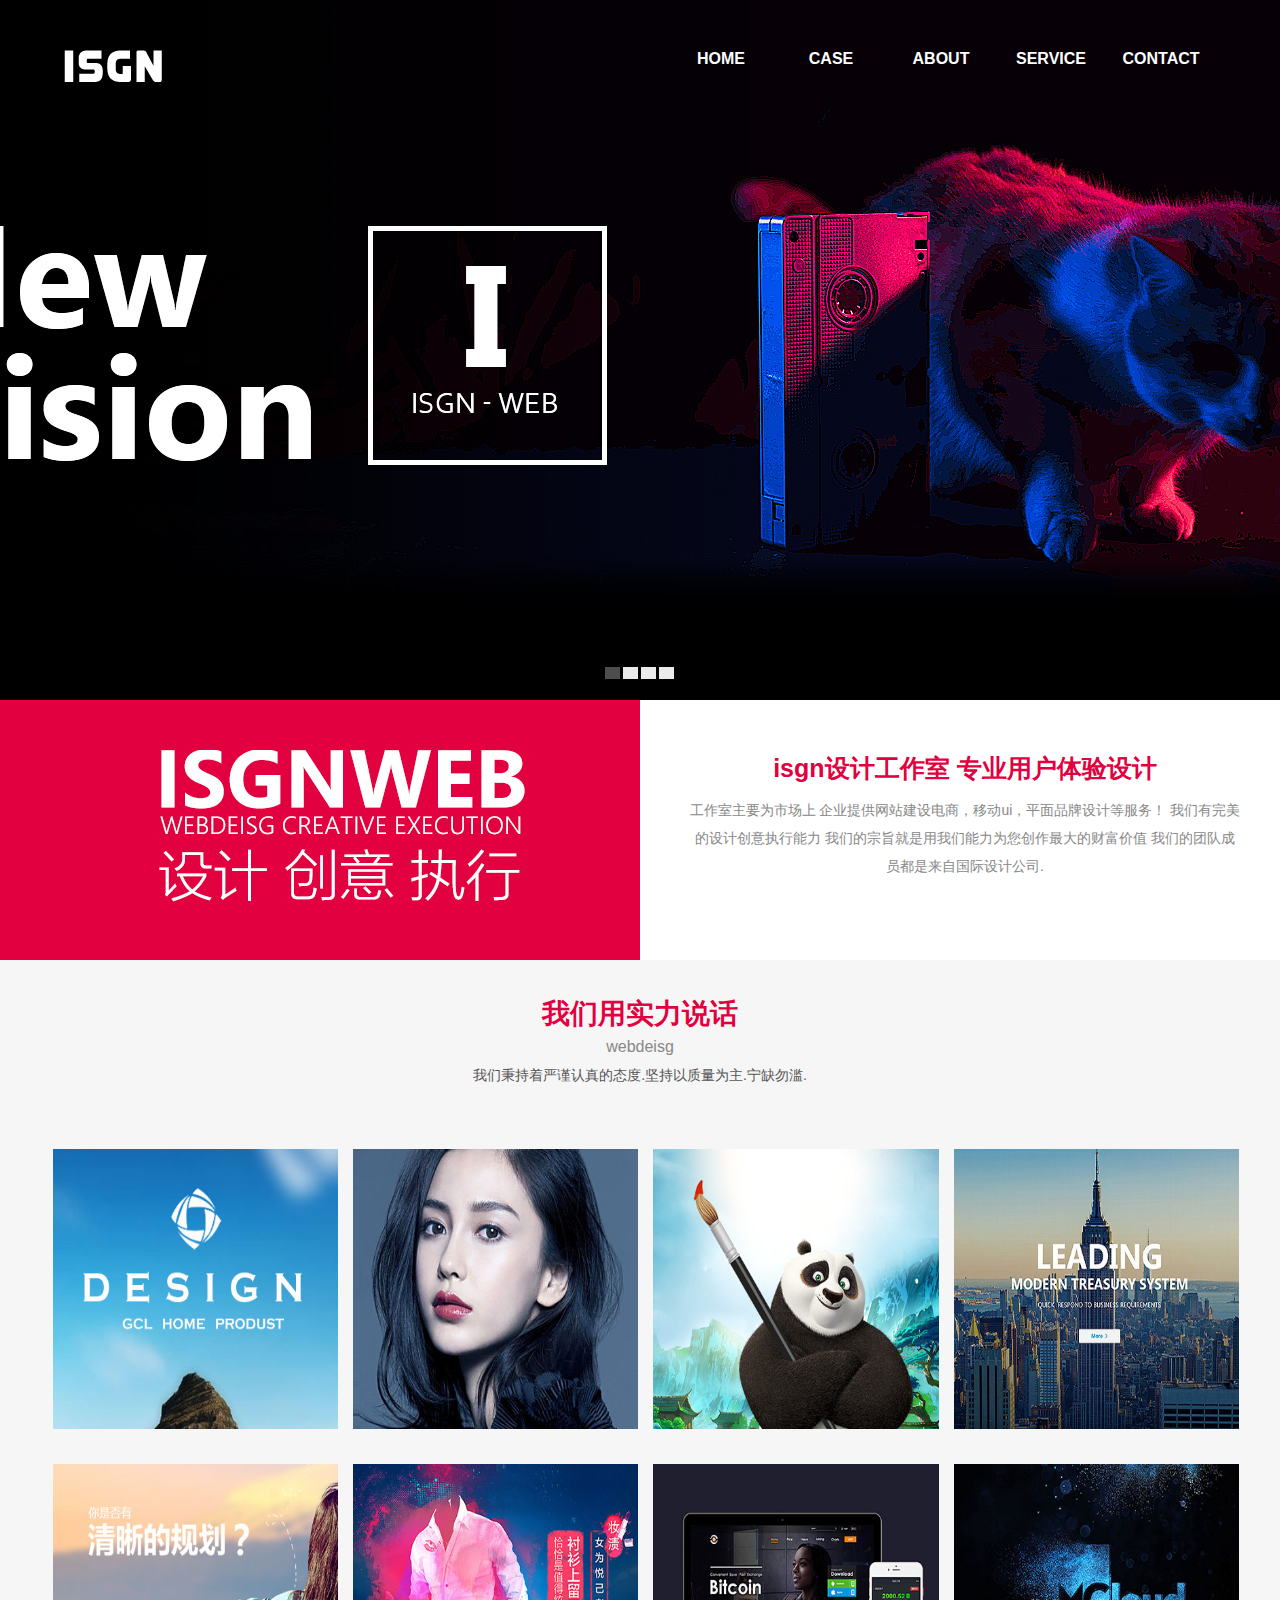
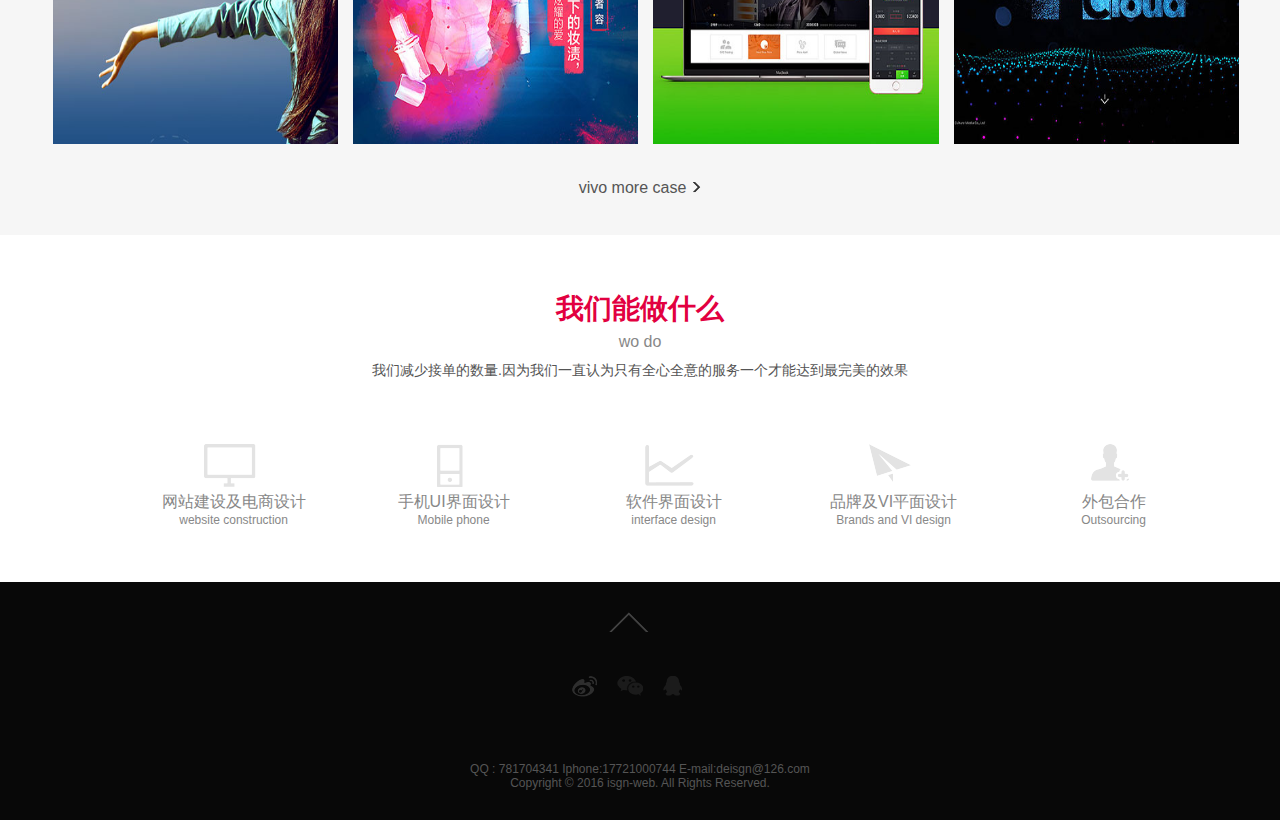
<file: index.html>
<!doctype html>
<html lang="en">
<head>
    <meta charset="UTF-8">
    <meta name="viewport"
          content="width=device-width, user-scalable=no, initial-scale=1.0, maximum-scale=1.0, minimum-scale=1.0">
    <meta http-equiv="X-UA-Compatible" content="ie=edge">
    <link rel="stylesheet" href="css/index.css">
    <title>ISGN</title>
</head>
<body>
<header>
    <div class="banner">
        <ul class="slides">
            <li style="background: url(img/banner-1.jpg) center no-repeat;" class="active"></li>
            <li style="background: url(img/banner-2.jpg) center no-repeat;"></li>
            <li style="background: url(img/banner-3.jpg) center no-repeat;"></li>
            <li style="background: url(img/banner-4.jpg) center no-repeat;"></li>
        </ul>
        <ul class="dian">
            <li class="active"></li>
            <li></li>
            <li></li>
            <li></li>
        </ul>
    </div>
</header>
<div class="top">
    <h1>
        <img src="img/logo.png" alt="">
    </h1>
    <ul>
        <li><a href="index.html">HOME</a></li>
        <li><a href="case.html">CASE</a></li>
        <li><a href="about-us.html">ABOUT</a></li>
        <li><a href="service.html">SERVICE</a></li>
        <li><a href="contant-us.html">CONTACT</a></li>
    </ul>
</div>
<div class="middle">
    <div class="left-color"></div>
    <div class="content">
        <div class="conten-left">
            <img src="img/index-title.jpg" alt="">
        </div>
        <div class="conten-right">
            <h3>isgn设计工作室 专业用户体验设计</h3>
            <span>工作室主要为市场上 企业提供网站建设电商，移动ui，平面品牌设计等服务！ 我们有完美的设计创意执行能力
我们的宗旨就是用我们能力为您创作最大的财富价值 我们的团队成员都是来自国际设计公司.</span>
        </div>
    </div>
</div>
<div class="zhanshi">
    <div class="case">
        <div class="title">
            <h3>我们用实力说话</h3>
            <span>webdeisg</span>
            <p>我们秉持着严谨认真的态度.坚持以质量为主.宁缺勿滥.</p>
        </div>
        <div class="box">
            <ul>

                <li class="item"><a href=""><img src="img/协鑫封面.jpg">
                    <div class="hot_info"><h2>WEB 20134-03-12</h2><span>协鑫</span><p></p></div> </a></li>

                <li class="item"><a href=""><img src="img/guangying1.jpg">
                    <div class="hot_info"><h2>WEB2013-08-12</h2><span>光影时尚摄影</span><p></p></div> </a></li>


                <li class="item"><a href=""><img src="img/KONGFU1封面.jpg">
                    <div class="hot_info"><h2>WEB 20134-03-12</h2><span>kongfu</span><p></p></div> </a></li>

                <li class="item"><a href=""><img src="img/Gui封面.jpg">
                    <div class="hot_info"><h2>WEB 20134-03-12</h2><span>GUAVA</span><p></p></div> </a></li>


                <li class="item"><a href=""><img src="img/职商封面.jpg">
                    <div class="hot_info"><h2>WEB 20134-03-12</h2><span>职商</span><p></p></div> </a></li>

                <li class="item"><a href=""><img src="img/西门子封面.jpg">
                    <div class="hot_info"><h2>WEB 20134-03-12</h2><span>西门子</span><p></p></div> </a></li>

                <li class="item"><a href=""><img src="img/封面.jpg">
                    <div class="hot_info"><h2>WEB 20134-03-12</h2><span>bitch</span><p></p></div> </a></li>

                <li class="item"><a href=""><img src="img/guang封面.jpg">
                    <div class="hot_info"><h2>WEB 20134-03-12</h2><span>光合</span><p></p></div> </a></li>

            </ul>
        </div>
        <div class="more">
            <a href="">vivo more case</a>
        </div>
    </div>
</div>
<div class="bottom">
    <div class="title">
        <h3>我们能做什么</h3>
        <span>wo do</span>
        <p>我们减少接单的数量.因为我们一直认为只有全心全意的服务一个才能达到最完美的效果</p>
    </div>
    <ul>
        <li class="y1"><span><a href="#" class="ds"></a></span>
            <h3>网站建设及电商设计</h3>
            <p>website construction</p> </li>
        <li class="y2"><span><a href="#" class="sj"></a></span>
            <h3>手机UI界面设计</h3>
            <p>Mobile phone </p> </li>
        <li class="y3"><span><a href="#" class="rj"></a></span>
            <h3>软件界面设计</h3>
            <p>interface design</p> </li>
        <li class="y4"><span><a href="#" class="pinpai"></a></span>
            <h3>品牌及VI平面设计</h3>
            <p>Brands and VI design</p> </li>
        <li class="y5"><span><a href="#" class="wb"></a></span>
            <h3>外包合作</h3>
            <p>Outsourcing </p> </li>
    </ul>
</div>
<footer>
    <div class="footer-1200"><span><a href="#" class="footer-jt"></a></span>
        <div class="footer-link">
            <ul>
                <li><a href="" class="wb"></a></li>
                <li><a href="" class="wx"></a></li>
                <li><a href="" class="qq"></a></li>
            </ul>
        </div>
        <p>QQ : 781704341    Iphone:17721000744    E-mail:deisgn@126.com</p>
        <p>Copyright © 2016 isgn-web. All Rights Reserved.</p>
    </div>
</footer>
</body>
<script src="js/index.js"></script>
<script src="js/jquery-3.2.1.min.js"></script>
<script>
    var n=0,lastX=0,lastY=0;
    $(".item").mousemove(function (e) {

        n++;
        var newX=e.offsetX,newY=e.offsetY;
        var dir=Math.abs(newX-lastX)>Math.abs(newY-lastY)?"hon":"ver";

        if(dir==="hon"){
            if(newX>lastX) {
                $(this).data("dir","right");
            }else{
                $(this).data("dir","left");
            }
        } else{
            if(newY>lastY){
                $(this).data("dir","bottom");
            }else{
                $(this).data("dir","top");
            }
        }
        if(n===2){
            if(!$(this).data("isShow")){
                $(this).data("isShow",true);
                var hot_info=$(this).find(".hot_info");
                if(dir==="hon"){
                    if(newX>lastX){
                        hot_info.css({left:-342,top:0})
                    }else{
                        hot_info.css({left:342,top:0})
                    }
                }else {
                    if(newY>lastY){
                        hot_info.css({left:0,top:-280})
                    }else{
                        hot_info.css({left:0,top:280})
                    }
                }
                hot_info.animate({left:0,top:0},500);
            }}
        lastX=newX;
        lastY=newY;
    });
    $(".item").mouseleave(function () {
        $(this).find(".hot_info").finish();
        n=0;
        $(this).data("isShow",false);
        var dir=$(this).data("dir");
        var hot_info=$(this).find(".hot_info").css({left:0,top:0});
        if(dir==="left"){
            hot_info.animate({left:-342,top:0},500)
        }else if(dir==="right"){
            hot_info.animate({left:342,top:0},500)
        }else if(dir==="top") {
            hot_info.animate({left: 0, top:-280}, 500)
        }else if(dir==="bottom") {
            hot_info.animate({left: 0, top:280}, 500)
        }
    })
</script>
</html>
</file>
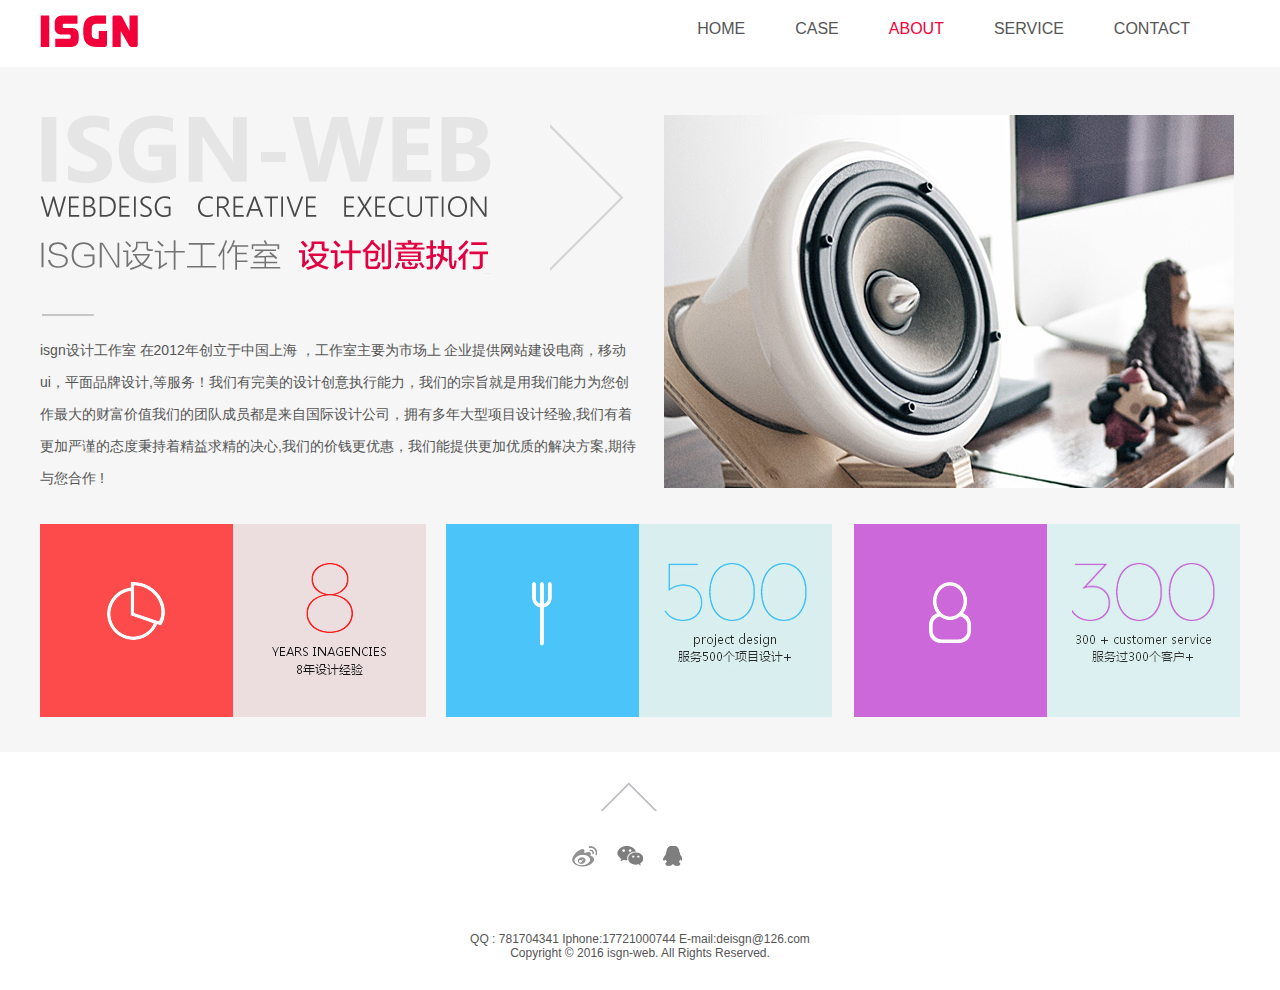
<file: about-us.html>
<!doctype html>
<html lang="en">
<head>
    <meta charset="UTF-8">
    <meta name="viewport"
          content="width=device-width, user-scalable=no, initial-scale=1.0, maximum-scale=1.0, minimum-scale=1.0">
    <meta http-equiv="X-UA-Compatible" content="ie=edge">
    <link rel="stylesheet" href="css/about-us.css">
    <title>about</title>
</head>
<body>
<header>
    <div class="header">
        <h2>
            <img src="img/isgn-logo.png" alt="">
        </h2>
        <ul>
            <li><a href="index.html">HOME</a></li>
            <li><a href="case.html">CASE</a></li>
            <li><a href="about-us.html" class="red">ABOUT</a></li>
            <li><a href="service.html">SERVICE</a></li>
            <li><a href="contant-us.html">CONTACT</a></li>
        </ul>
    </div>
</header>
<section>
    <div class="content">
        <div class="content-left">
            <h3><img src="img/about-title.png" width="584" height="201" /></h3>
            <span>isgn设计工作室  在2012年创立于中国上海 ，工作室主要为市场上 企业提供网站建设电商，移动ui，平面品牌设计,等服务！我们有完美的设计创意执行能力，我们的宗旨就是用我们能力为您创作最大的财富价值我们的团队成员都是来自国际设计公司，拥有多年大型项目设计经验,我们有着更加严谨的态度秉持着精益求精的决心,我们的价钱更优惠，我们能提供更加优质的解决方案,期待与您合作 !</span>
        </div>
        <div class="content-right">
            <img src="img/about-pic.jpg" alt="">
        </div>
        <div class="clear"></div>
        <div class="list">
            <div class="box box1">
                <ul>
                    <li class="left">
                        <a href="" style="margin-top: -193px">
                            <img src="img/about-p1.jpg" width="193" height="386" />
                        </a>
                    </li>
                    <li class="right">
                        <a href="" style="margin-top: -193px">
                            <img src="img/about-p2.jpg" width="193" height="386" />
                        </a>
                    </li>
                </ul>
            </div>
            <div class="box box2">
                <ul>
                    <li class="left">
                        <a href="" style="margin-top: -193px">
                            <img src="img/about-p3.jpg" width="193" height="386" />
                        </a>
                    </li>
                    <li class="right">
                        <a href="" style="margin-top: -193px">
                            <img src="img/about-p4.jpg" width="193" height="386" />
                        </a>
                    </li>
                </ul>
            </div>
            <div class="box box3">
                <ul>
                    <li class="left">
                        <a href="" style="margin-top: -193px">
                            <img src="img/about-p5.jpg" width="193" height="386" />
                        </a>
                    </li>
                    <li class="right">
                        <a href="" style="margin-top: -193px">
                            <img src="img/about-p6.jpg" width="193" height="386" />
                        </a>
                    </li>
                </ul>
            </div>
        </div>
    </div>
</section>
<footer>
    <div class="footer-1200"><span><a href="#" class="footer-jt"></a></span>
        <div class="footer-link">
            <ul>
                <li><a href="" class="wb"></a></li>
                <li><a href="" class="wx"></a></li>
                <li><a href="" class="qq"></a></li>
            </ul>
        </div>
        <p>QQ : 781704341    Iphone:17721000744    E-mail:deisgn@126.com</p>
        <p>Copyright © 2016 isgn-web. All Rights Reserved.</p>
    </div>
</footer>
</body>
<script src="js/case.js"></script>
</html>
</file>
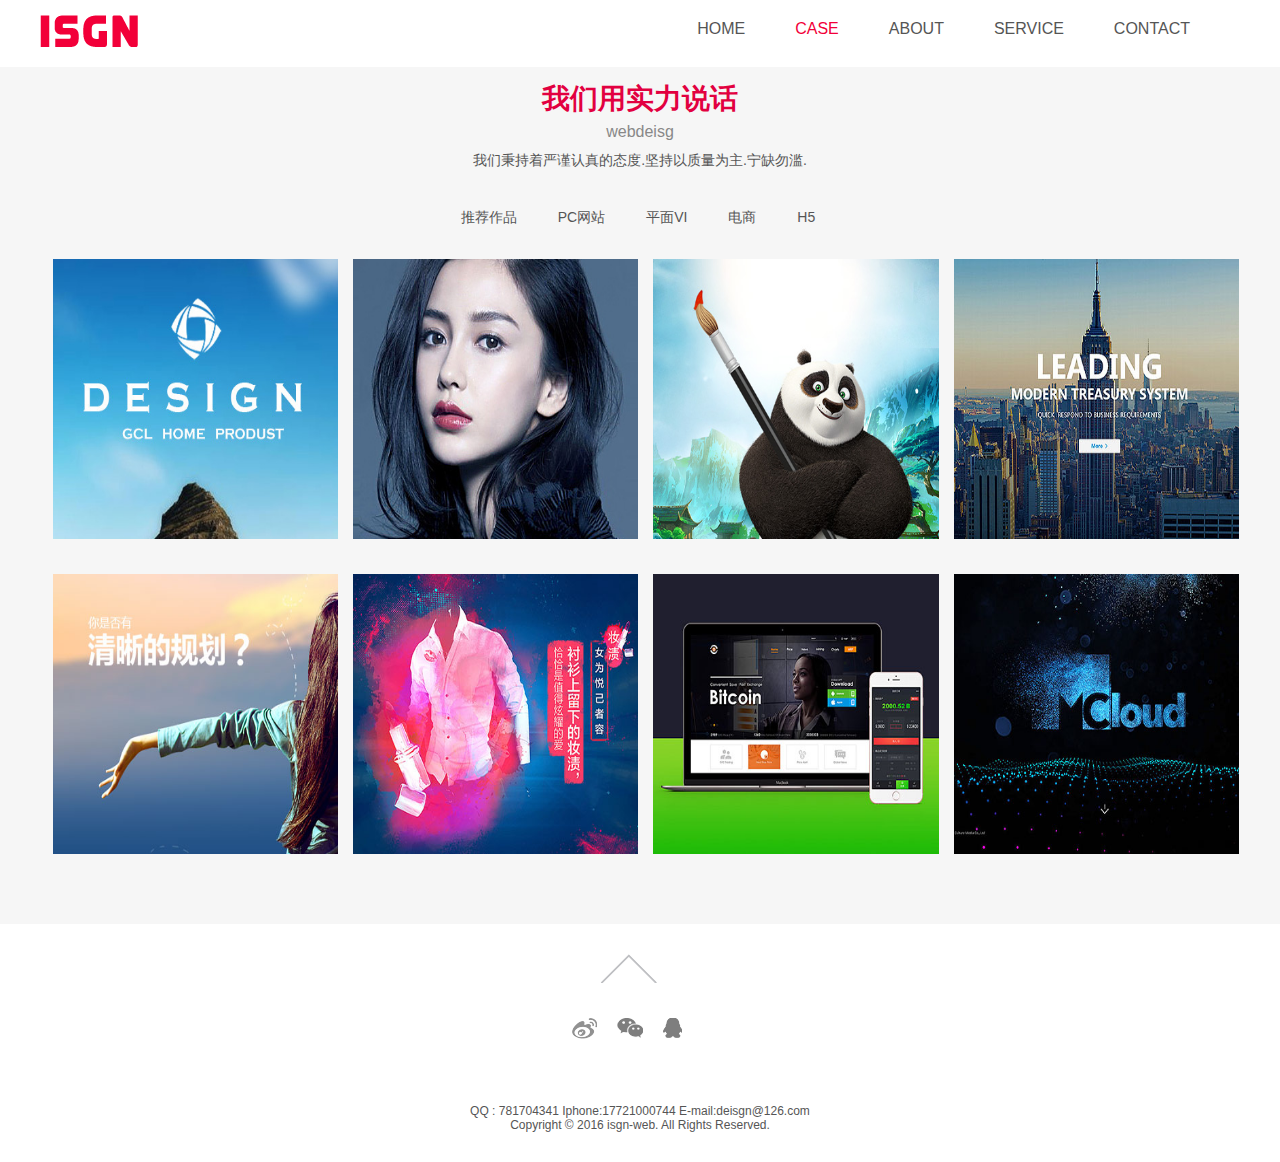
<file: case.html>
<!doctype html>
<html lang="en">
<head>
    <meta charset="UTF-8">
    <meta name="viewport"
          content="width=device-width, user-scalable=no, initial-scale=1.0, maximum-scale=1.0, minimum-scale=1.0">
    <meta http-equiv="X-UA-Compatible" content="ie=edge">
    <link rel="stylesheet" href="css/case.css">
    <title>case</title>
</head>
<body>
<header>
    <div class="header">
        <h2>
            <img src="img/isgn-logo.png" alt="">
        </h2>
        <ul>
            <li><a href="index.html">HOME</a></li>
            <li><a href="case.html" class="red">CASE</a></li>
            <li><a href="about-us.html">ABOUT</a></li>
            <li><a href="service.html">SERVICE</a></li>
            <li><a href="contant-us.html">CONTACT</a></li>
        </ul>
    </div>
</header>
<div class="zhanshi">
    <div class="case">
        <div class="title">
            <h3>我们用实力说话</h3>
            <span>webdeisg</span>
            <p>我们秉持着严谨认真的态度.坚持以质量为主.宁缺勿滥.</p>
        </div>
        <div class="list">
            <ul>
                <li><a href="">推荐作品</a></li>
                <li><a href="">PC网站</a></li>
                <li><a href="">平面VI</a></li>
                <li><a href="">电商</a></li>
                <li><a href="">H5</a></li>
            </ul>
        </div>
        <div class="box">
            <ul>

                <li><a href=""><img src="img/协鑫封面.jpg">
                    <div class="hot_info"><h2>WEB 20134-03-12</h2><span>协鑫</span><p></p></div> </a></li>

                <li><a href=""><img src="img/guangying1.jpg">
                    <div class="hot_info"><h2>WEB2013-08-12</h2><span>光影时尚摄影</span><p></p></div> </a></li>


                <li><a href=""><img src="img/KONGFU1封面.jpg">
                    <div class="hot_info"><h2>WEB 20134-03-12</h2><span>kongfu</span><p></p></div> </a></li>

                <li><a href=""><img src="img/Gui封面.jpg">
                    <div class="hot_info"><h2>WEB 20134-03-12</h2><span>GUAVA</span><p></p></div> </a></li>


                <li><a href=""><img src="img/职商封面.jpg">
                    <div class="hot_info"><h2>WEB 20134-03-12</h2><span>职商</span><p></p></div> </a></li>

                <li><a href=""><img src="img/西门子封面.jpg">
                    <div class="hot_info"><h2>WEB 20134-03-12</h2><span>西门子</span><p></p></div> </a></li>

                <li><a href=""><img src="img/封面.jpg">
                    <div class="hot_info"><h2>WEB 20134-03-12</h2><span>bitch</span><p></p></div> </a></li>

                <li><a href=""><img src="img/guang封面.jpg">
                    <div class="hot_info"><h2>WEB 20134-03-12</h2><span>光合</span><p></p></div> </a></li>

            </ul>
        </div>
    </div>
</div>
<footer>
    <div class="footer-1200"><span><a href="#" class="footer-jt"></a></span>
        <div class="footer-link">
            <ul>
                <li><a href="" class="wb"></a></li>
                <li><a href="" class="wx"></a></li>
                <li><a href="" class="qq"></a></li>
            </ul>
        </div>
        <p>QQ : 781704341    Iphone:17721000744    E-mail:deisgn@126.com</p>
        <p>Copyright © 2016 isgn-web. All Rights Reserved.</p>
    </div>
</footer>
</body>
<script src="js/case.js"></script>
</html>
</file>
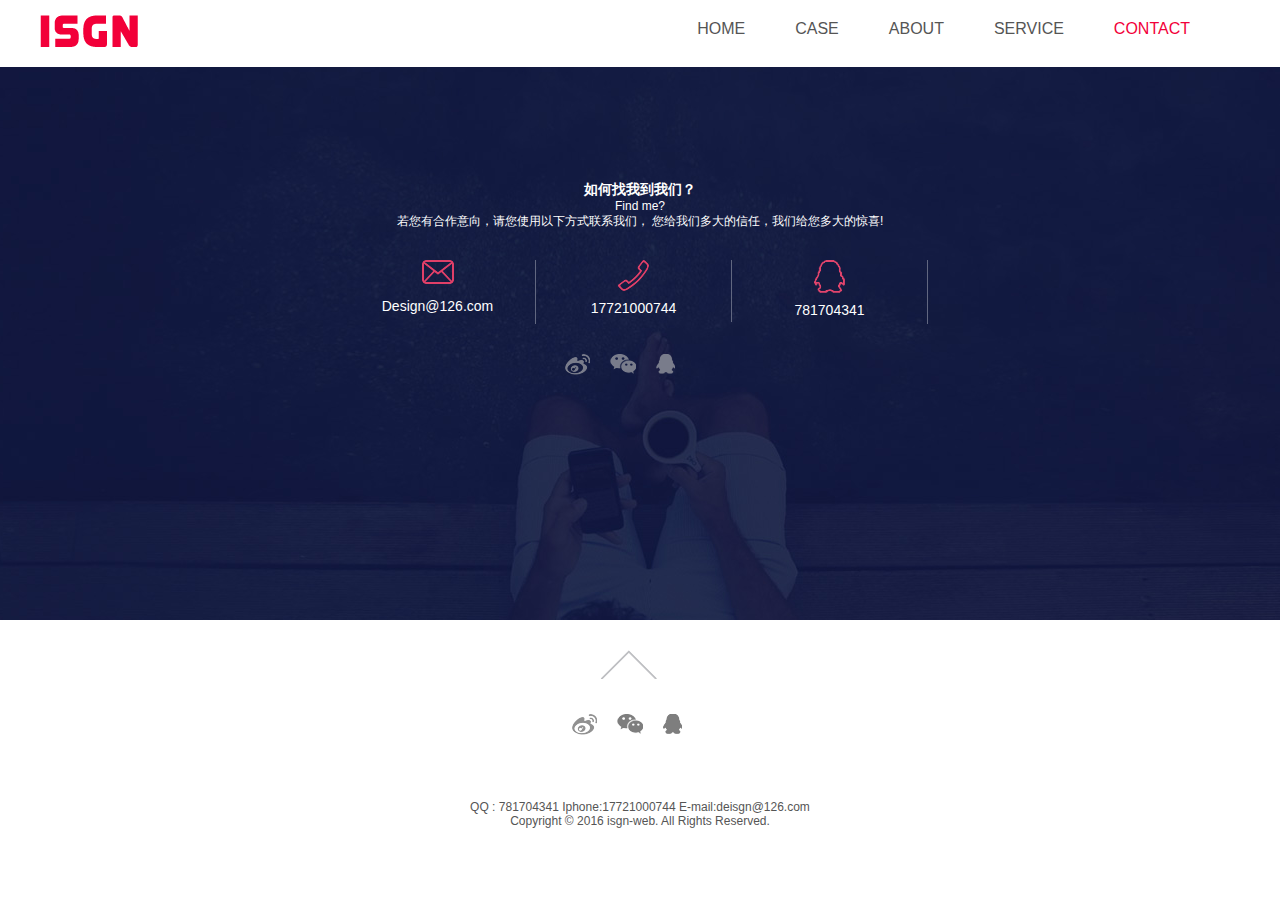
<file: contant-us.html>
<!doctype html>
<html lang="en">
<head>
    <meta charset="UTF-8">
    <meta name="viewport"
          content="width=device-width, user-scalable=no, initial-scale=1.0, maximum-scale=1.0, minimum-scale=1.0">
    <meta http-equiv="X-UA-Compatible" content="ie=edge">
    <link rel="stylesheet" href="css/contant-us.css">
    <title>about</title>
</head>
<body>
<header>
    <div class="header">
        <h2>
            <img src="img/isgn-logo.png" alt="">
        </h2>
        <ul>
            <li><a href="index.html">HOME</a></li>
            <li><a href="case.html">CASE</a></li>
            <li><a href="about-us.html">ABOUT</a></li>
            <li><a href="service.html">SERVICE</a></li>
            <li><a href="contant-us.html" class="red">CONTACT</a></li>
        </ul>
    </div>
</header>
<div class="contant-us">
    <div class="contant-1200">
        <div class="contant-title"><h3>如何找我到我们？</h3>
            <span>Find me?</span>
            <p>若您有合作意向，请您使用以下方式联系我们， 您给我们多大的信任，我们给您多大的惊喜!</p></div>
        <div class="lianxi-list">
            <ul>
                <li class="c1"><span><img src="img/lianxi-email.png" /></span><p>Design@126.com</p></li>
                <li class="c2"><span><img src="img/lianxi-tel.png" /></span><p>17721000744</p></li>
                <li class="c3"><span><img src="img/lianxi-qq.png"  /></span><p>781704341</p></li>
            </ul></div>
        <div class="clear"></div>
        <div class="lianxi-link"><ul>
            <li><a href="#" class="wb"></a></li>
            <li><a href="#" class="wx"></a></li>
            <li><a href="#" class="qq"></a></li>
        </ul></div>
    </div>
</div>

<footer>
    <div class="footer-1200"><span><a href="#" class="footer-jt"></a></span>
        <div class="footer-link">
            <ul>
                <li><a href="" class="wb"></a></li>
                <li><a href="" class="wx"></a></li>
                <li><a href="" class="qq"></a></li>
            </ul>
        </div>
        <p>QQ : 781704341    Iphone:17721000744    E-mail:deisgn@126.com</p>
        <p>Copyright © 2016 isgn-web. All Rights Reserved.</p>
    </div>
</footer>
</body>
<script src="js/case.js"></script>
</html>
</file>
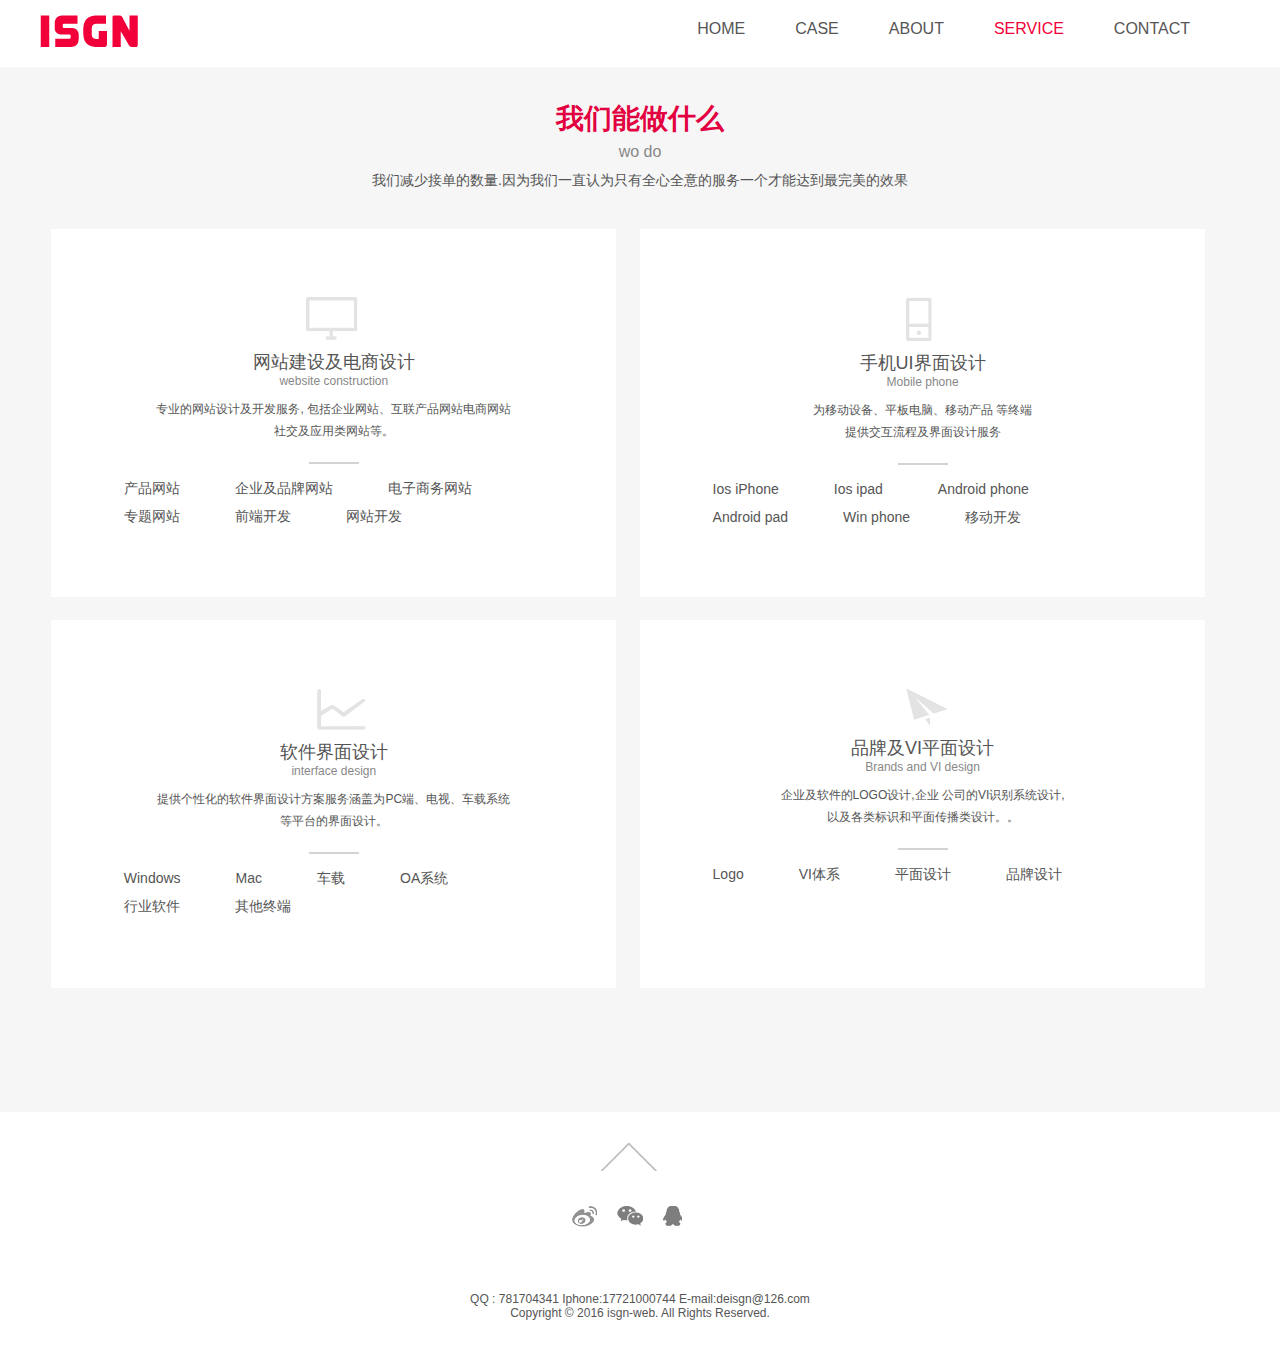
<file: service.html>
<!doctype html>
<html lang="en">
<head>
    <meta charset="UTF-8">
    <meta name="viewport"
          content="width=device-width, user-scalable=no, initial-scale=1.0, maximum-scale=1.0, minimum-scale=1.0">
    <meta http-equiv="X-UA-Compatible" content="ie=edge">
    <link rel="stylesheet" href="css/service.css">
    <title>about</title>
</head>
<body>
<header>
    <div class="header">
        <h2>
            <img src="img/isgn-logo.png" alt="">
        </h2>
        <ul>
            <li><a href="index.html">HOME</a></li>
            <li><a href="case.html">CASE</a></li>
            <li><a href="about-us.html">ABOUT</a></li>
            <li><a href="service.html" class="red">SERVICE</a></li>
            <li><a href="contant-us.html">CONTACT</a></li>
        </ul>
    </div>
</header>
<div class="bottom">
    <div class="title">
        <h3>我们能做什么</h3>
        <span>wo do</span>
        <p>我们减少接单的数量.因为我们一直认为只有全心全意的服务一个才能达到最完美的效果</p>
    </div>
    <div class="service-list">
        <ul>
            <li class="ds"><a href="#"><div class="icon ds-icon"></div>
                <h3>网站建设及电商设计</h3>
                <span>website construction</span>
                <div class="ds-txt">专业的网站设计及开发服务,   包括企业网站、互联产品网站电商网站<br />
                    社交及应用类网站等。</div>
                <p class="solid"></p>
                <div class="cp-list"><p>产品网站</p><p>企业及品牌网站</p><p>电子商务网站</p><br />
                    <p>专题网站</p><p>前端开发</p><p> 网站开发</p></div>
            </a></li>

            <li class="ul"><a href="#"><div class="icon ul-icon"></div>
                <h3>手机UI界面设计</h3>
                <span>Mobile phone </span>
                <div class="ds-txt">为移动设备、平板电脑、移动产品 等终端<br />
                    提供交互流程及界面设计服务</div>
                <p class="solid"></p>
                <div class="cp-list"><p>Ios iPhone</p><p>Ios ipad </p><p>Android phone</p><br />
                    <p>Android pad</p><p>Win phone</p><p>移动开发</p></div>
            </a></li>

            <li class="interface"><a href="#"><div class="icon interface-icon"></div>
                <h3>软件界面设计</h3>
                <span>interface design</span>
                <div class="ds-txt">提供个性化的软件界面设计方案服务涵盖为PC端、电视、车载系统<br />
                    等平台的界面设计。</div>
                <p class="solid"></p>
                <div class="cp-list"><p>Windows </p>
                    <p>Mac</p><p>车载</p><p>OA系统</p>
                    <br />
                    <p>行业软件</p><p>其他终端</p></div>
            </a></li>

            <li class="vi"><a href="#" class="vi-bg"><div class="icon vi-icon"></div>
                <h3>品牌及VI平面设计</h3>
                <span>Brands and VI design</span>
                <div class="ds-txt">企业及软件的LOGO设计,企业 公司的VI识别系统设计,<br />
                    以及各类标识和平面传播类设计。。</div>
                <p class="solid"></p>
                <div class="cp-list"><p>Logo</p>
                    <p> VI体系</p>
                    <p>平面设计</p>
                    <p>品牌设计</p></div>
            </a></li>
        </ul>
    </div>
</div>
<footer>
    <div class="footer-1200"><span><a href="#" class="footer-jt"></a></span>
        <div class="footer-link">
            <ul>
                <li><a href="" class="wb"></a></li>
                <li><a href="" class="wx"></a></li>
                <li><a href="" class="qq"></a></li>
            </ul>
        </div>
        <p>QQ : 781704341    Iphone:17721000744    E-mail:deisgn@126.com</p>
        <p>Copyright © 2016 isgn-web. All Rights Reserved.</p>
    </div>
</footer>
</body>
<script src="js/case.js"></script>
</html>
</file>
<file: css/index.css>
@import "base.css";
header{
    position: relative;
    overflow: hidden;
    height: 700px;
    z-index: 999;
    width: 100%;
}
header .banner{
    width: 100%;
    height: 700px;
    position: relative;
}
header .banner .slides{
    display: block;
    width: 100%;
    height: 700px;
    list-style: none;
    padding: 0;
    margin: 0;
    position: relative;
}
header .banner .slides li{
    width: 100%;
    height: 100%;
    list-style: none;
    padding: 0;
    margin: 0;
    position: absolute;
    z-index: 900;
    /*display: none;*/
    opacity: 0;
    transition: all 1s;
}
header .banner .slides li.active{
    /*display: block;*/
    opacity: 1;
}
header .banner .dian{
    display: block;
    list-style: none;
    position: absolute;
    left: 50%;
    top: 662px;
    z-index: 9900;
    padding: 5px 15px 5px 0;
    margin: 0;
    margin-left: -38px;
}
header .banner .dian li{
    display: block;
    list-style: none;
    width: 15px;
    height: 12px;
    float: left;
    margin-left: 3px;
    cursor: pointer;
    background: #ebebeb;
}
header .banner .dian li.active{
    background: #4d4d4d;
}
.top{
    position: absolute;
    z-index: 9999;
    width: 90%;
    top: 50px;
    left: 5%;
    right: 5%;
}
.top h1{
    float: left;
    font-size: 12px;
}
.top h1 img{
    border: 0;
    vertical-align: top;
}
.top ul{
    float: right;
}
.top ul li{
    float: left;
    width: 110px;
    text-align: center;
    font-size: 16px;
    font-weight: bold;
}
.top ul li a{
    color: #fff;
}
.middle{
    width: 100%;
    position: relative;
}
.middle .left-color{
    width: 50%;
    background: #e20040;
    padding: 130px 0;
}
.middle .content{
    width: 94%;
    position: absolute;
    z-index: 999;
    top: 50px;
    left: 3%;
    right: 3%;
}
.middle .content .conten-left{
    float: left;
    margin-left: 10%;
    display: inline;
    font-size: 12px;
}
.middle .content .conten-right{
    float: right;
    width: 46%;
    text-align: center;
}
.middle .content .conten-right h3{
    font-size: 25px;
    line-height: 36px;
    color: #e20040;
    text-align: center;
    padding-bottom: 10px;
}
.middle .content .conten-right span{
    line-height: 28px;
    font-size: 14px;
    color: #888;
}
.zhanshi{
    width: 100%;
    background: #f6f6f6;
    padding: 35px 0;
    height: auto;
    overflow: hidden;
}
.zhanshi .case .title{
    text-align: center;
    width: 100%;
    padding-bottom: 35px;
}
.zhanshi .case .title h3{
    font-size: 28px;
    color: #e20040;
}
.zhanshi .case .title span{
    font-size: 16px;
    color: #888;
    line-height: 28px;
}
.zhanshi .case .title p{
    line-height: 28px;
    font-size: 14px;
}
.zhanshi .case .box{
    width: 98%;
    height:630px;
    padding: 0 3%;
}
.zhanshi .case .box ul{
    list-style: none;
    position: relative;
    margin: 0 0 25px 0;
    padding: 0;
    margin-left: 15px;
    height:auto;
}
.zhanshi .case .box ul li{
    float: left;
    margin-bottom: 35px;
    display: inline;
    margin-right: 15px;
    width: 23%;
    height: 280px;
    position: relative;
    overflow: hidden;
}
.zhanshi .case .box ul li a{
    display: block;
    color: #fff;
    width:100%;
    height:100%;
}
.zhanshi .case .box ul li a img{
    display: block;
    position: relative;
    width: 100%;
    height:100%;
}
.zhanshi .case .box ul li a .hot_info{
    position: absolute;
    background: url(../img/case-bg.png);
    width: 100%;
    height: 100%;
    text-align: center;
    left: -100%;
    top: 0;
}
.zhanshi .case .box ul li a .hot_info h2{
    font-size: 20px;
    margin-top: 26%;
    font-weight: normal;
    text-align: center;
}
.zhanshi .case .box ul li a .hot_info span{
    font-weight: normal;
    font-size: 14px;
    text-align: center;
}
.zhanshi .case .box ul li a .hot_info p{
    background: url(../img/case-more.png) no-repeat;
    width: 41px;
    height: 41px;
    margin-left: 45%;
    margin-top: 5%;
}
.zhanshi .case .more{
    height:21px;
    text-align: center;
    font-size: 16px;
    padding-top: 0;
}
.zhanshi .case .more a{
    text-decoration: none;
    background: url(../img/case-jt.png) no-repeat right center;
    padding-right: 15px;
    color: #555;
}
.bottom{
    padding: 55px 0;
    height: auto;
    overflow: hidden;
}
.bottom .title{
    text-align: center;
    width: 100%;
    padding-bottom: 35px;
}
.bottom .title h3{
    font-size: 28px;
    color: #e20040;
}
.bottom .title span{
    font-size: 16px;
    color: #888;
    line-height: 28px;
}
.bottom .title p{
    line-height: 28px;
    font-size: 14px;
}
.bottom ul{
    width: 1200px;
    margin: 0 auto;
    padding-left: 12%;
    padding-top: 25px;
}
.bottom ul li{
    float: left;
    width: 160px;
    text-align: center;
    margin-right: 5%;
}
.bottom ul li h3{
    font-size: 16px;
    color: #888;
    padding-top: 5px;
    font-weight: normal;
}
.bottom ul li p{
    font-size: 12px;
    color: #888;
}
.bottom ul li span a{
    margin-left: 50px;
    width: 52px;
    height: 43px;
    text-align: center;
    display: block;
}
.bottom ul li span a.ds{
    background: url(../img/computer-01.png) no-repeat center top;
}
.bottom ul li span a.sj{
    background: url(../img/iphone-1.png) no-repeat center top;
}
.bottom ul li span a.rj{
    background: url(../img/index-icon1.png) no-repeat center top;
}
.bottom ul li span a.pinpai{
    background: url(../img/index-icon3.png) no-repeat center top;
}
.bottom ul li span a.wb{
    background: url(../img/index-icon5.png) no-repeat center top;
}
.bottom ul li span a.ds:hover{
    background: url(../img/computer-02.png) no-repeat center top;
}
.bottom ul li span a.sj:hover{
    background: url(../img/iphone-2.png) no-repeat center top;
}
.bottom ul li span a.rj:hover{
    background: url(../img/index-icon2.png) no-repeat center top;
}
.bottom ul li span a.pinpai:hover{
    background: url(../img/index-icon4.png) no-repeat center top;
}
.bottom ul li span a.wb:hover{
    background: url(../img/index-icon6.png) no-repeat center top;
}
footer{
    width: 100%;
    background: #080808;
    padding: 30px 0;
    height: auto;
    overflow: hidden;
}
footer .footer-1200{
    width: 600px;
    margin: 0 auto;
    text-align: center;
}
footer .footer-1200 .footer-jt{
    background: url(../img/bottom-jt.png) no-repeat center top;
    width: 57px;
    height: 29px;
    display: block;
    margin-left: 260px;
    text-align: center;
}
footer .footer-1200 .footer-link{
    margin: 35px 0 50px 220px;
    padding-bottom: 15px;
}
footer .footer-1200 .footer-link ul{
    width: auto;
    height: 21px;
    margin-left: 12px;
}
footer .footer-1200 .footer-link ul li{
    float: left;
    margin-right: 20px;
    display: inline;
    text-align: center;
}
footer .footer-1200 .footer-link ul li a.wb{
    background: url(../img/sina-icon1.png) no-repeat;
    width: 25px;
    height: 21px;
    display: block;
}
footer .footer-1200 .footer-link ul li a.wx{
    background: url(../img/weixin-icon1.png) no-repeat;
    width: 26px;
    height: 21px;
    display: block;
}
footer .footer-1200 .footer-link ul li a.qq{
    background: url(../img/qq-icon1.png) no-repeat;
    width: 25px;
    height: 21px;
    display: block;
}
footer .footer-1200 .footer-link ul li a.wb:hover{
    background: url(../img/sina-icon2.png) no-repeat;
}
footer .footer-1200 .footer-link ul li a.wx:hover{
    background: url(../img/weixin-icon2.png) no-repeat;
}
footer .footer-1200 .footer-link ul li a.qq:hover{
    background: url(../img/qq-icon2.png) no-repeat;
}
</file>
<file: css/about-us.css>
@import "base.css";
.clear {
    content: "";
    clear: both;
    display: block;
    height: 0;
}
header{
    width: 100%;
    background: #fff;
    position: fixed;
    z-index: 9999;
    height: 67px;
}
.header{
    width: 1200px;
    height: 100%;
    margin: 0 auto;
}
.header h2{
    float: left;
    margin-top: 15px;
    display: inline;
}
.header ul{
    float: right;
    margin-top: 20px;
    display: inline;
}
.header ul li{
    float: left;
    font-size: 16px;
    margin-right: 50px;
    display: inline;
}
.header ul li a{
    color: #555;
    text-decoration: none;
}
.header ul li a:hover{
    color: #f20039;
}
.header ul li a.red{
    color: #f20039;
}
section{
    width: 100%;
    background: #f6f6f6;
    padding: 35px 0;
    height: auto;
    overflow: hidden;
}
section .content{
    width: 1200px;
    margin: 0 auto;
    padding-top: 80px;
}
section .content .content-left{
    float: left;
    width: 50%;
}
section .content .content-left h3{
    margin-bottom: 15px;
}
section .content .content-left span{
    font-size: 14px;
    line-height: 32px;
    margin-top: 25px;
}
section .content .content-right{
    float: right;
    width: 48%;
    padding-left: 2%;
}
section .content .list{
    padding-top: 30px;
}
section .content .list .box1{
    float: left;
}
section .content .list .box ul li{
    width: 193px;
    height: 193px;
    overflow: hidden;
    float: left;
}
section .content .list .box ul li.left{
    background: #fd6969;
}
section .content .list .box ul li.right{
    background: #f6efef;
    text-align: center;
}
section .content .list .box2{
    float: left;
    margin-left: 20px;
}
section .content .list .box3{
    float: right;
}
footer{
    width: 100%;
    padding: 30px 0;
    height: auto;
    overflow: hidden;
}
footer .footer-1200{
    width: 600px;
    margin: 0 auto;
    text-align: center;
}
footer .footer-1200 .footer-jt{
    background: url(../img/bottom-jt1.png) no-repeat center top;
    width: 57px;
    height: 29px;
    display: block;
    margin-left: 260px;
    text-align: center;
}
footer .footer-1200 .footer-link{
    margin: 35px 0 50px 220px;
    padding-bottom: 15px;
}
footer .footer-1200 .footer-link ul{
    width: auto;
    height: 21px;
    margin-left: 12px;
}
footer .footer-1200 .footer-link ul li{
    float: left;
    margin-right: 20px;
    display: inline;
    text-align: center;
}
footer .footer-1200 .footer-link ul li a.wb{
    background: url(../img/sina-icon1.png) no-repeat;
    width: 25px;
    height: 21px;
    display: block;
}
footer .footer-1200 .footer-link ul li a.wx{
    background: url(../img/weixin-icon1.png) no-repeat;
    width: 26px;
    height: 21px;
    display: block;
}
footer .footer-1200 .footer-link ul li a.qq{
    background: url(../img/qq-icon1.png) no-repeat;
    width: 25px;
    height: 21px;
    display: block;
}
footer .footer-1200 .footer-link ul li a.wb:hover{
    background: url(../img/sina-icon2.png) no-repeat;
}
footer .footer-1200 .footer-link ul li a.wx:hover{
    background: url(../img/weixin-icon2.png) no-repeat;
}
footer .footer-1200 .footer-link ul li a.qq:hover {
    background: url(../img/qq-icon2.png) no-repeat;
}
</file>
<file: css/case.css>
@import "base.css";
header{
    width: 100%;
    background: #fff;
    position: fixed;
    z-index: 9999;
    height: 67px;
}
.header{
    width: 1200px;
    height: 100%;
    margin: 0 auto;
}
.header h2{
    float: left;
    margin-top: 15px;
    display: inline;
}
.header ul{
    float: right;
    margin-top: 20px;
    display: inline;
}
.header ul li{
    float: left;
    font-size: 16px;
    margin-right: 50px;
    display: inline;
}
.header ul li a{
    color: #555;
    text-decoration: none;
}
.header ul li a:hover{
    color: #f20039;
}
.header ul li a.red{
    color: #f20039;
}
.zhanshi{
    width: 100%;
    background: #f6f6f6;
    padding: 35px 0;
    height: auto;
    overflow: hidden;
    padding-top: 80px;
}
.zhanshi .case .title{
    text-align: center;
    width: 100%;
    padding-bottom: 35px;
}
.zhanshi .case .title h3{
    font-size: 28px;
    color: #e20040;
}
.zhanshi .case .title span{
    font-size: 16px;
    color: #888;
    line-height: 28px;
}
.zhanshi .case .title p{
    line-height: 28px;
    font-size: 14px;
}
.zhanshi .case .list{
    text-align: center;
    margin-left: 36%;
    padding-bottom: 25px;
}
.zhanshi .case .list ul li{
    float: left;
    margin-right: 5%;
    font-size: 14px;
}
.zhanshi .case .list ul li a{
    color: #555;
    text-decoration: none;
}
.zhanshi .case .list ul li a:hover{
    color: #f20039;
}
.zhanshi .case .box{
    width: 98%;
    height:630px;
    padding: 0 3%;
}
.zhanshi .case .box ul{
    list-style: none;
    position: relative;
    margin: 0 0 25px 0;
    padding: 0;
    margin-left: 15px;
    height:auto;
}
.zhanshi .case .box ul li{
    float: left;
    margin-bottom: 35px;
    display: inline;
    margin-right: 15px;
    width: 23%;
    height: 280px;
    position: relative;
    overflow: hidden;
}
.zhanshi .case .box ul li a{
    display: block;
    color: #fff;
    width:100%;
    height:100%;
}
.zhanshi .case .box ul li a img{
    display: block;
    position: relative;
    width: 100%;
    height:100%;
}
.zhanshi .case .box ul li a .hot_info{
    position: absolute;
    background: url(../img/case-bg.png);
    width: 100%;
    height: 100%;
    text-align: center;
}
.zhanshi .case .box ul li a .hot_info h2{
    font-size: 20px;
    margin-top: 26%;
    font-weight: normal;
    text-align: center;
}
.zhanshi .case .box ul li a .hot_info span{
    font-weight: normal;
    font-size: 14px;
    text-align: center;
}
.zhanshi .case .box ul li a .hot_info p{
    background: url(../img/case-more.png) no-repeat;
    width: 41px;
    height: 41px;
    margin-left: 45%;
    margin-top: 5%;
}
.zhanshi .case .more{
    height:21px;
    text-align: center;
    font-size: 16px;
    padding-top: 0;
}
.zhanshi .case .more a{
    text-decoration: none;
    background: url(../img/case-jt.png) no-repeat right center;
    padding-right: 15px;
    color: #555;
}
footer{
    width: 100%;
    padding: 30px 0;
    height: auto;
    overflow: hidden;
}
footer .footer-1200{
    width: 600px;
    margin: 0 auto;
    text-align: center;
}
footer .footer-1200 .footer-jt{
    background: url(../img/bottom-jt1.png) no-repeat center top;
    width: 57px;
    height: 29px;
    display: block;
    margin-left: 260px;
    text-align: center;
}
footer .footer-1200 .footer-link{
    margin: 35px 0 50px 220px;
    padding-bottom: 15px;
}
footer .footer-1200 .footer-link ul{
    width: auto;
    height: 21px;
    margin-left: 12px;
}
footer .footer-1200 .footer-link ul li{
    float: left;
    margin-right: 20px;
    display: inline;
    text-align: center;
}
footer .footer-1200 .footer-link ul li a.wb{
    background: url(../img/sina-icon1.png) no-repeat;
    width: 25px;
    height: 21px;
    display: block;
}
footer .footer-1200 .footer-link ul li a.wx{
    background: url(../img/weixin-icon1.png) no-repeat;
    width: 26px;
    height: 21px;
    display: block;
}
footer .footer-1200 .footer-link ul li a.qq{
    background: url(../img/qq-icon1.png) no-repeat;
    width: 25px;
    height: 21px;
    display: block;
}
footer .footer-1200 .footer-link ul li a.wb:hover{
    background: url(../img/sina-icon2.png) no-repeat;
}
footer .footer-1200 .footer-link ul li a.wx:hover{
    background: url(../img/weixin-icon2.png) no-repeat;
}
footer .footer-1200 .footer-link ul li a.qq:hover {
    background: url(../img/qq-icon2.png) no-repeat;
}
</file>
<file: css/contant-us.css>
@import "base.css";
header{
    width: 100%;
    background: #fff;
    position: fixed;
    z-index: 9999;
    height: 67px;
}
.header{
    width: 1200px;
    height: 100%;
    margin: 0 auto;
}
.header h2{
    float: left;
    margin-top: 15px;
    display: inline;
}
.header ul{
    float: right;
    margin-top: 20px;
    display: inline;
}
.header ul li{
    float: left;
    font-size: 16px;
    margin-right: 50px;
    display: inline;
}
.header ul li a{
    color: #555;
    text-decoration: none;
}
.header ul li a:hover{
    color: #f20039;
}
.header ul li a.red{
    color: #f20039;
}
.contant-us {
    width: 100%;
    background: url(../img/contant-us.jpg) no-repeat center top;
    height: 620px;
}
.contant-1200 {
    width: 600px;
    margin: 0 auto;
    padding-top: 180px;
}
.contant-title {
    color: #fff;
    text-align: center;
}
.lianxi-list {
    margin-top: 30px;
}
.lianxi-list ul li {
    float: left;
    width: 195px;
    text-align: center;
    color: #fff;
    border-right: solid 1px #616780;
}
.lianxi-list ul li p {
    font-size: 14px;
    line-height: 28px;
}
.lianxi-list ul li.c1 p {
    height: 32px;
    margin-top: 5px;
}
.lianxi-link {
    width: 150px;
    margin: 0 auto;
    padding-top: 30px;
}
.lianxi-link ul li {
    float: left;
    margin-right: 20px;
    display: inline;
    text-align: center;
}
.lianxi-link ul li a.wb {
    background: url(../img/lianxi-wb.png) no-repeat;
    width: 25px;
    height: 21px;
    display: block;
}
.lianxi-link ul li a.wx {
    background: url(../img/lianxi-weixin.png) no-repeat;
    width: 26px;
    height: 21px;
    display: block;
}
.lianxi-link ul li a.qq {
    background: url(../img/lianxi-q.png) no-repeat;
    width: 25px;
    height: 21px;
    display: block;
}
.lianxi-link ul li a.qq:hover {
    background: url(../img/qq-icon2.png) no-repeat;
}
.lianxi-link ul li a.wx:hover {
    background: url(../img/weixin-icon2.png) no-repeat;
}
.lianxi-link ul li a.wb:hover {
    background: url(../img/sina-icon2.png) no-repeat;
}
footer{
    width: 100%;
    padding: 30px 0;
    height: auto;
    overflow: hidden;
}
footer .footer-1200{
    width: 600px;
    margin: 0 auto;
    text-align: center;
}
footer .footer-1200 .footer-jt{
    background: url(../img/bottom-jt1.png) no-repeat center top;
    width: 57px;
    height: 29px;
    display: block;
    margin-left: 260px;
    text-align: center;
}
footer .footer-1200 .footer-link{
    margin: 35px 0 50px 220px;
    padding-bottom: 15px;
}
footer .footer-1200 .footer-link ul{
    width: auto;
    height: 21px;
    margin-left: 12px;
}
footer .footer-1200 .footer-link ul li{
    float: left;
    margin-right: 20px;
    display: inline;
    text-align: center;
}
footer .footer-1200 .footer-link ul li a.wb{
    background: url(../img/sina-icon1.png) no-repeat;
    width: 25px;
    height: 21px;
    display: block;
}
footer .footer-1200 .footer-link ul li a.wx{
    background: url(../img/weixin-icon1.png) no-repeat;
    width: 26px;
    height: 21px;
    display: block;
}
footer .footer-1200 .footer-link ul li a.qq{
    background: url(../img/qq-icon1.png) no-repeat;
    width: 25px;
    height: 21px;
    display: block;
}
footer .footer-1200 .footer-link ul li a.wb:hover{
    background: url(../img/sina-icon2.png) no-repeat;
}
footer .footer-1200 .footer-link ul li a.wx:hover{
    background: url(../img/weixin-icon2.png) no-repeat;
}
footer .footer-1200 .footer-link ul li a.qq:hover {
    background: url(../img/qq-icon2.png) no-repeat;
}
</file>
<file: css/service.css>
@import "base.css";
header{
    width: 100%;
    background: #fff;
    position: fixed;
    z-index: 9999;
    height: 67px;
}
.header{
    width: 1200px;
    height: 100%;
    margin: 0 auto;
}
.header h2{
    float: left;
    margin-top: 15px;
    display: inline;
}
.header ul{
    float: right;
    margin-top: 20px;
    display: inline;
}
.header ul li{
    float: left;
    font-size: 16px;
    margin-right: 50px;
    display: inline;
}
.header ul li a{
    color: #555;
    text-decoration: none;
}
.header ul li a:hover{
    color: #f20039;
}
.header ul li a.red{
    color: #f20039;
}
.bottom{
    padding: 100px 0;
    height: auto;
    overflow: hidden;
    background: #f6f6f6;
}
.bottom .title{
    text-align: center;
    width: 100%;
    padding-bottom: 35px;
}
.bottom .title h3{
    font-size: 28px;
    color: #e20040;
}
.bottom .title span{
    font-size: 16px;
    color: #888;
    line-height: 28px;
}
.bottom .title p{
    line-height: 28px;
    font-size: 14px;
}
.bottom ul{
    width: 92%;
    padding: 0 4%;
}
.service-list ul li a:hover {
    background: #f83461;
    color: #fff;
}
.service-list ul li a:hover span {
    color: #fff;
}
.bottom ul li{
    float: left;
    width: 48%;
    background: #fff;
    overflow: hidden;
    margin-right: 2%;
    margin-bottom: 2%;
    text-align: center;
}
.bottom ul li a{
    display: block;
    height: auto;
    overflow: hidden;
    padding-top: 12%;
    min-height: 300px;
    color: #555;
}
.bottom ul li a .ds-icon{
    background: url(../img/fuwu-icon1.png) no-repeat;
    width: 52px;
    height: 43px;
    display: block;
    text-align: center;
    margin-left: 45%;
    margin-bottom: 10px;
}
.ul-icon {
    background: url(../img/fuwu-icon2.png) no-repeat;
    width: 26px;
    height: 44px;
    display: block;
    text-align: center;
    margin-left: 47%;
    margin-bottom: 10px;
}
.vi-icon {
    background: url(../img/fuwu-icon4.png) no-repeat;
    width: 42px;
    height: 38px;
    display: block;
    text-align: center;
    margin-left: 47%;
    margin-bottom: 10px;
}
.interface-icon {
    background: url(../img/fuwu-icon3.png) no-repeat;
    width: 49px;
    height: 42px;
    display: block;
    text-align: center;
    margin-left: 47%;
    margin-bottom: 10px;
}
.ds-txt {
    text-align: center;
    line-height: 22px;
    padding: 10px 0;
}
.cp-list {
    text-align: center;
    line-height: 28px;
    font-size: 14px;
    width: 420px;
    margin: 0 auto;
    padding-top: 10px;
}
.cp-list p {
    float: left;
    font-size: 14px;
    margin-right: 55px;
}
.bottom ul li h3{
    font-size: 18px;
    text-align: center;
    font-weight: normal;
}

.bottom ul li p.solid{
    border-bottom: solid 2px #d3d3d3;
    width: 50px;
    text-align: center;
    margin: 0 auto;
    padding: 5px 0;
}
.bottom ul li span{
    font-size: 12px;
    color: #888;
    text-align: center;
}
.bottom ul li span a.ds{
    background: url(../img/computer-01.png) no-repeat center top;
}
.bottom ul li span a.sj{
    background: url(../img/iphone-1.png) no-repeat center top;
}
.bottom ul li span a.rj{
    background: url(../img/index-icon1.png) no-repeat center top;
}
.bottom ul li span a.pinpai{
    background: url(../img/index-icon3.png) no-repeat center top;
}
.bottom ul li span a.wb{
    background: url(../img/index-icon5.png) no-repeat center top;
}
.bottom ul li span a.ds:hover{
    background: url(../img/computer-02.png) no-repeat center top;
}
.bottom ul li span a.sj:hover{
    background: url(../img/iphone-2.png) no-repeat center top;
}
.bottom ul li span a.rj:hover{
    background: url(../img/index-icon2.png) no-repeat center top;
}
.bottom ul li span a.pinpai:hover{
    background: url(../img/index-icon4.png) no-repeat center top;
}
.bottom ul li span a.wb:hover {
    background: url(../img/index-icon6.png) no-repeat center top;
}
footer{
    width: 100%;
    padding: 30px 0;
    height: auto;
    overflow: hidden;
}
footer .footer-1200{
    width: 600px;
    margin: 0 auto;
    text-align: center;
}
footer .footer-1200 .footer-jt{
    background: url(../img/bottom-jt1.png) no-repeat center top;
    width: 57px;
    height: 29px;
    display: block;
    margin-left: 260px;
    text-align: center;
}
footer .footer-1200 .footer-link{
    margin: 35px 0 50px 220px;
    padding-bottom: 15px;
}
footer .footer-1200 .footer-link ul{
    width: auto;
    height: 21px;
    margin-left: 12px;
}
footer .footer-1200 .footer-link ul li{
    float: left;
    margin-right: 20px;
    display: inline;
    text-align: center;
}
footer .footer-1200 .footer-link ul li a.wb{
    background: url(../img/sina-icon1.png) no-repeat;
    width: 25px;
    height: 21px;
    display: block;
}
footer .footer-1200 .footer-link ul li a.wx{
    background: url(../img/weixin-icon1.png) no-repeat;
    width: 26px;
    height: 21px;
    display: block;
}
footer .footer-1200 .footer-link ul li a.qq{
    background: url(../img/qq-icon1.png) no-repeat;
    width: 25px;
    height: 21px;
    display: block;
}
footer .footer-1200 .footer-link ul li a.wb:hover{
    background: url(../img/sina-icon2.png) no-repeat;
}
footer .footer-1200 .footer-link ul li a.wx:hover{
    background: url(../img/weixin-icon2.png) no-repeat;
}
footer .footer-1200 .footer-link ul li a.qq:hover {
    background: url(../img/qq-icon2.png) no-repeat;
}
</file>
